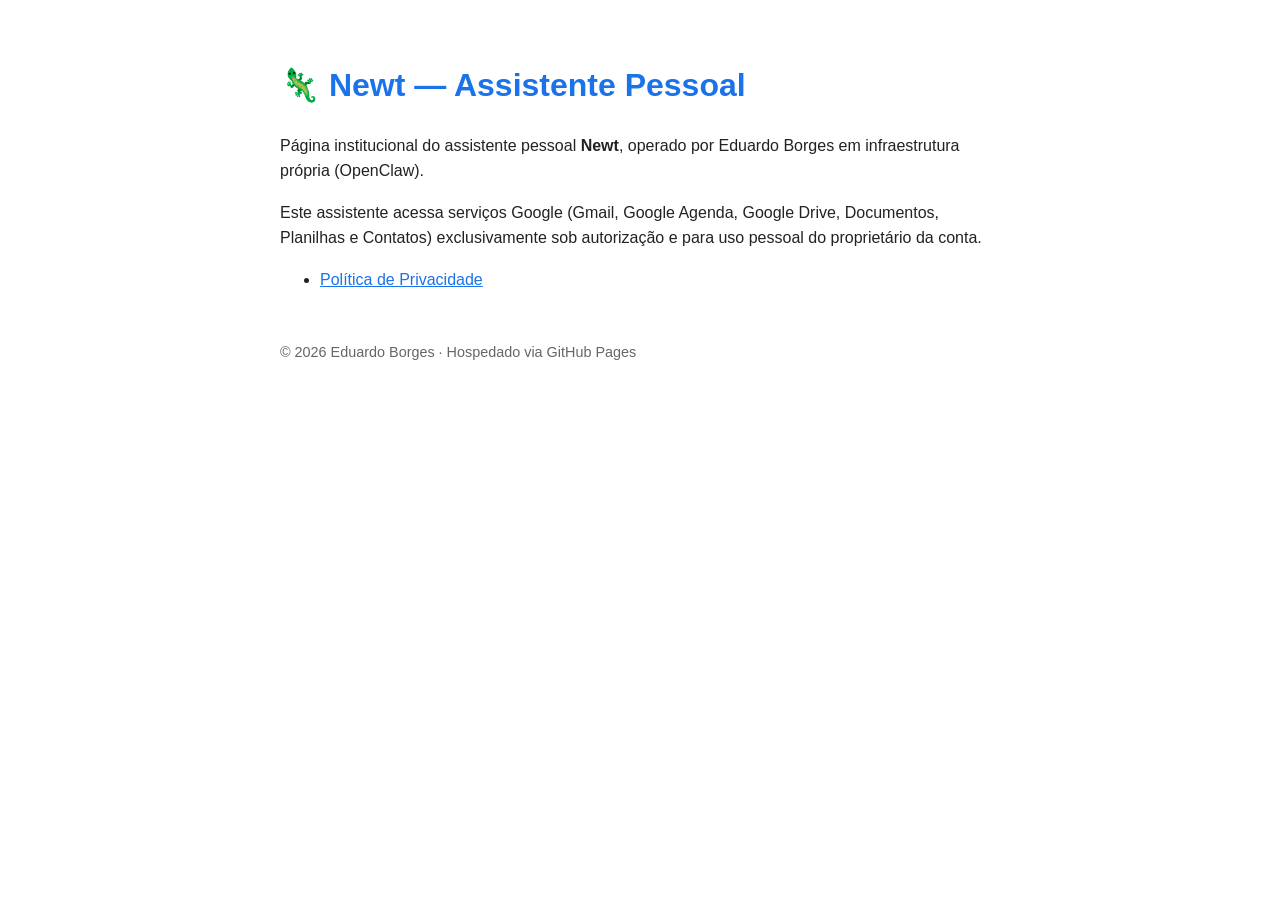
<file: index.html>
<!DOCTYPE html>
<html lang="pt-BR">
<head>
  <meta charset="UTF-8">
  <meta name="viewport" content="width=device-width, initial-scale=1.0">
  <title>Newt — Assistente Pessoal</title>
  <style>
    body { font-family: -apple-system, Segoe UI, Roboto, sans-serif; max-width: 720px; margin: 60px auto; padding: 0 20px; color: #222; line-height: 1.6; }
    h1 { color: #1a73e8; }
    a { color: #1a73e8; }
    footer { margin-top: 48px; font-size: 0.9em; color: #666; }
  </style>
</head>
<body>
  <h1>🦎 Newt — Assistente Pessoal</h1>
  <p>Página institucional do assistente pessoal <strong>Newt</strong>, operado por Eduardo Borges em infraestrutura própria (OpenClaw).</p>
  <p>Este assistente acessa serviços Google (Gmail, Google Agenda, Google Drive, Documentos, Planilhas e Contatos) exclusivamente sob autorização e para uso pessoal do proprietário da conta.</p>
  <ul>
    <li><a href="privacy.html">Política de Privacidade</a></li>
  </ul>
  <footer>© <span id="ano"></span> Eduardo Borges · Hospedado via GitHub Pages</footer>
  <script>document.getElementById('ano').textContent = new Date().getFullYear();</script>
</body>
</html>
</file>
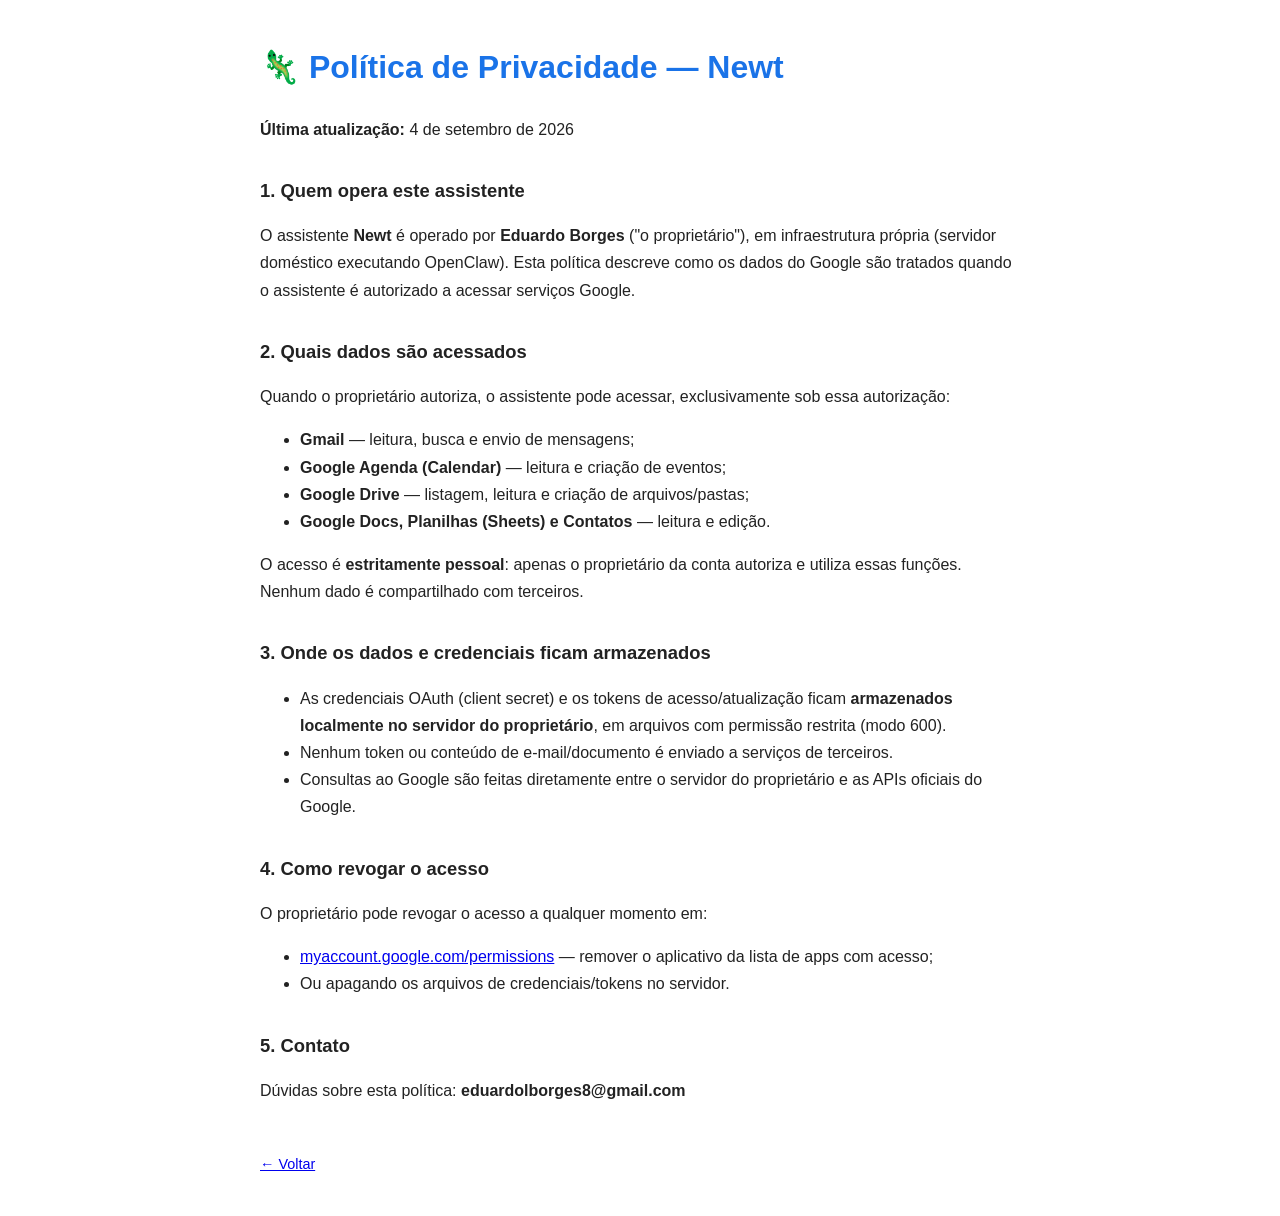
<file: privacy.html>
<!DOCTYPE html>
<html lang="pt-BR">
<head>
  <meta charset="UTF-8">
  <meta name="viewport" content="width=device-width, initial-scale=1.0">
  <title>Política de Privacidade — Newt</title>
  <style>
    body { font-family: -apple-system, Segoe UI, Roboto, sans-serif; max-width: 760px; margin: 40px auto; padding: 0 20px; color: #222; line-height: 1.7; }
    h1 { color: #1a73e8; }
    h2 { margin-top: 32px; font-size: 1.15em; }
    footer { margin-top: 48px; font-size: 0.9em; color: #666; }
  </style>
</head>
<body>
  <h1>🦎 Política de Privacidade — Newt</h1>
  <p><strong>Última atualização:</strong> 4 de setembro de 2026</p>

  <h2>1. Quem opera este assistente</h2>
  <p>O assistente <strong>Newt</strong> é operado por <strong>Eduardo Borges</strong> ("o proprietário"), em infraestrutura própria (servidor doméstico executando OpenClaw). Esta política descreve como os dados do Google são tratados quando o assistente é autorizado a acessar serviços Google.</p>

  <h2>2. Quais dados são acessados</h2>
  <p>Quando o proprietário autoriza, o assistente pode acessar, exclusivamente sob essa autorização:</p>
  <ul>
    <li><strong>Gmail</strong> — leitura, busca e envio de mensagens;</li>
    <li><strong>Google Agenda (Calendar)</strong> — leitura e criação de eventos;</li>
    <li><strong>Google Drive</strong> — listagem, leitura e criação de arquivos/pastas;</li>
    <li><strong>Google Docs, Planilhas (Sheets) e Contatos</strong> — leitura e edição.</li>
  </ul>
  <p>O acesso é <strong>estritamente pessoal</strong>: apenas o proprietário da conta autoriza e utiliza essas funções. Nenhum dado é compartilhado com terceiros.</p>

  <h2>3. Onde os dados e credenciais ficam armazenados</h2>
  <ul>
    <li>As credenciais OAuth (client secret) e os tokens de acesso/atualização ficam <strong>armazenados localmente no servidor do proprietário</strong>, em arquivos com permissão restrita (modo 600).</li>
    <li>Nenhum token ou conteúdo de e-mail/documento é enviado a serviços de terceiros.</li>
    <li>Consultas ao Google são feitas diretamente entre o servidor do proprietário e as APIs oficiais do Google.</li>
  </ul>

  <h2>4. Como revogar o acesso</h2>
  <p>O proprietário pode revogar o acesso a qualquer momento em:</p>
  <ul>
    <li><a href="https://myaccount.google.com/permissions">myaccount.google.com/permissions</a> — remover o aplicativo da lista de apps com acesso;</li>
    <li>Ou apagando os arquivos de credenciais/tokens no servidor.</li>
  </ul>

  <h2>5. Contato</h2>
  <p>Dúvidas sobre esta política: <strong>eduardolborges8@gmail.com</strong></p>

  <footer><a href="index.html">← Voltar</a></footer>
</body>
</html>
</file>
